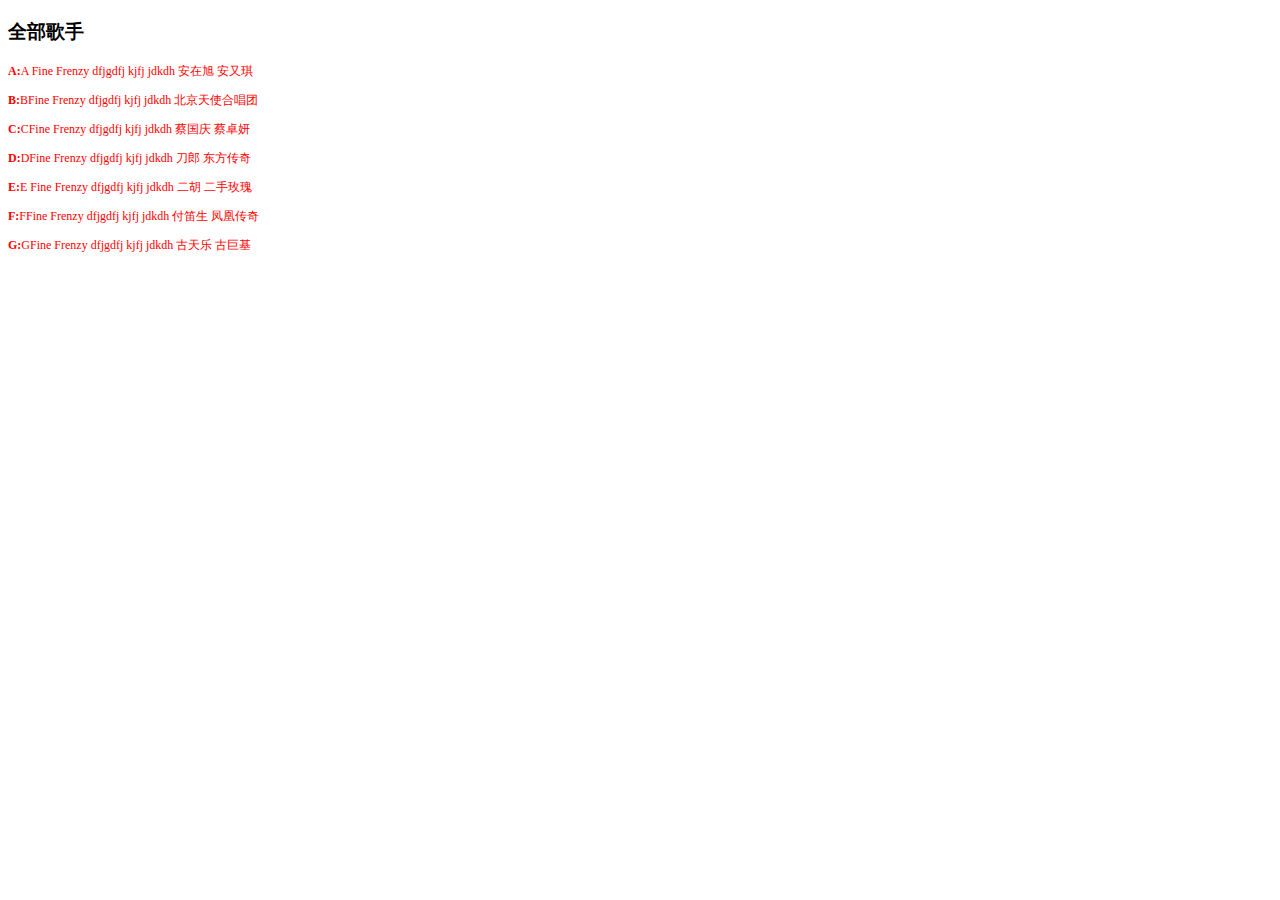
<file: index.html>
<!DOCTYPE html>
<html>
	<head>
		<meta charset="utf-8" />
		<title></title>
		<link rel="stylesheet" href="css/index.css" />
	</head>
	<body>
		<!--第一题-->
		<p><h3>全部歌手</h3></p>
		<p><span>A:</span>A Fine Frenzy dfjgdfj kjfj jdkdh 安在旭  安又琪 </p>
		<p><span>B:</span>BFine Frenzy dfjgdfj kjfj jdkdh 北京天使合唱团  </p>
		<p><span>C:</span>CFine Frenzy dfjgdfj kjfj jdkdh 蔡国庆   蔡卓妍 </p>
		<p><span>D:</span>DFine Frenzy dfjgdfj kjfj jdkdh 刀郎 东方传奇</p>
		<p><span>E:</span>E Fine Frenzy dfjgdfj kjfj jdkdh 二胡 二手玫瑰 </p>
		<p><span>F:</span>FFine Frenzy dfjgdfj kjfj jdkdh 付笛生 凤凰传奇 </p>
		<p><span>G:</span>GFine Frenzy dfjgdfj kjfj jdkdh 古天乐 古巨基 </p>
		
		
	</body>
</html>
</file>
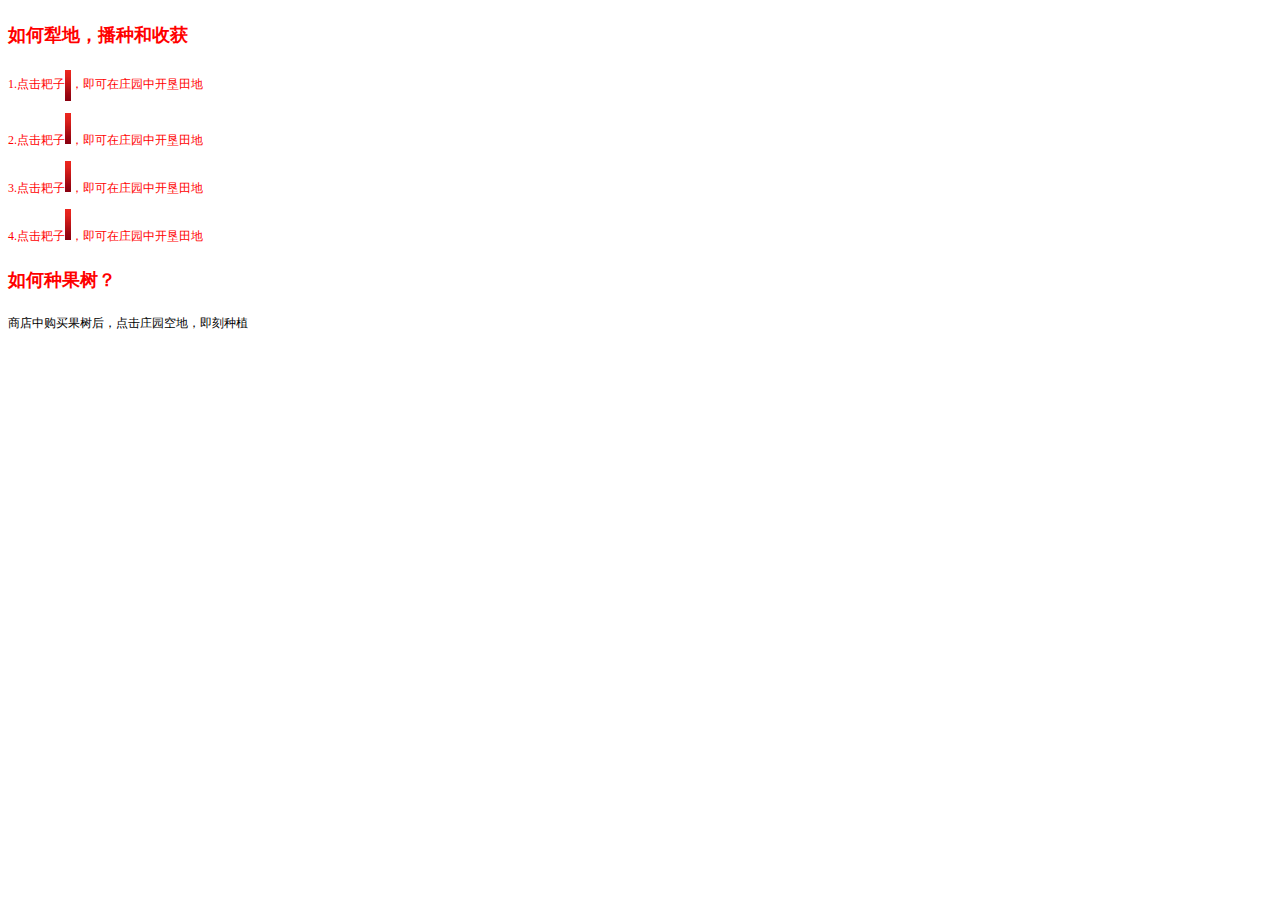
<file: dierti.html>
<!DOCTYPE html>
<html>
	<head>
		<meta charset="UTF-8">
		<title></title>
		<link rel="stylesheet" href="css/dierti.css" />
	</head>
	<body>
		<!--第二题-->
		<h2>如何犁地，播种和收获</h2>
		<p id="a">1.点击耙子<img src="img/abg.gif" id="a">，即可在庄园中开垦田地</p>
		<p id="a">2.点击耙子<img src="img/abg.gif">，即可在庄园中开垦田地</p>
		<p id="a">3.点击耙子<img src="img/abg.gif">，即可在庄园中开垦田地</p>
		<p id="a">4.点击耙子<img src="img/abg.gif">，即可在庄园中开垦田地</p>
	    <h2>如何种果树？</h2>
	    <p id="b">商店中购买果树后，点击庄园空地，即刻种植</p>
	</body>
</html>
</file>
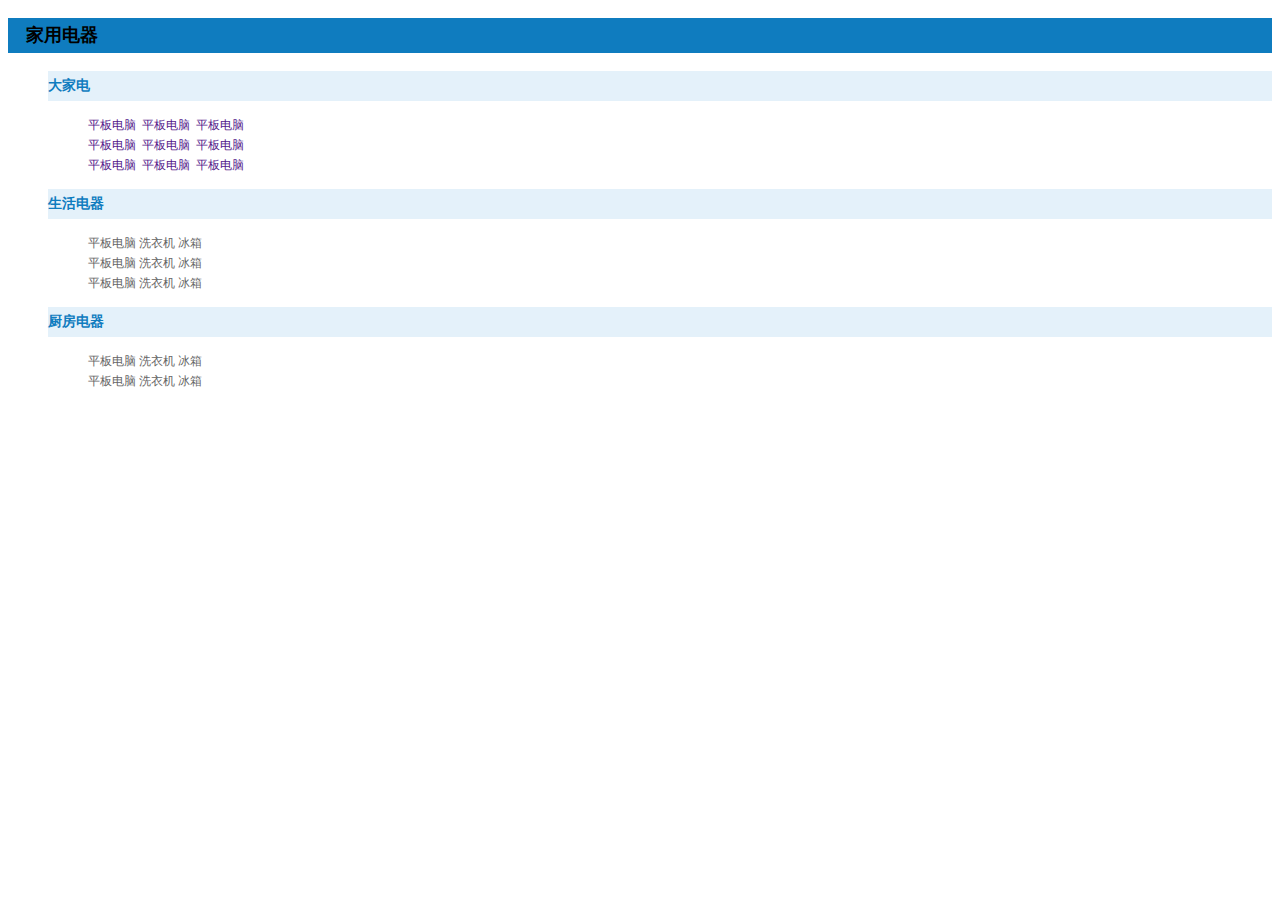
<file: disanti.html>
<!DOCTYPE html>
<html>
	<head>
		<meta charset="UTF-8">
		<title></title>
		<link rel="stylesheet" href="css/disanti.css" />
	</head>
	<body>
		<p class="j">家用电器</p>
		<ul>
		<p class="r">大家电</p>
		<ul id="w">
		<li><a href="">平板电脑</a>&nbsp;&nbsp;<a href="">平板电脑</a>&nbsp;&nbsp;<a href="">平板电脑</a></li>
		<li><a href="">平板电脑</a>&nbsp;&nbsp;<a href="">平板电脑</a>&nbsp;&nbsp;<a href="">平板电脑</a></li>
        <li><a href="">平板电脑</a>&nbsp;&nbsp;<a href="">平板电脑</a>&nbsp;&nbsp;<a href="">平板电脑</a></li>
  		</ul>
        <p class="r">生活电器</p>
		<ul id="w">
		<li>平板电脑&nbsp;洗衣机&nbsp;冰箱</li>
		<li>平板电脑&nbsp;洗衣机&nbsp;冰箱</li>
        <li>平板电脑&nbsp;洗衣机&nbsp;冰箱</li>
  		</ul>
        <p class="r">厨房电器</p>
        <ul id="w">
		<li>平板电脑&nbsp;洗衣机&nbsp;冰箱</li>
		<li>平板电脑&nbsp;洗衣机&nbsp;冰箱</li>
        </ul>
        </ul>
	</body>
</html>
</file>
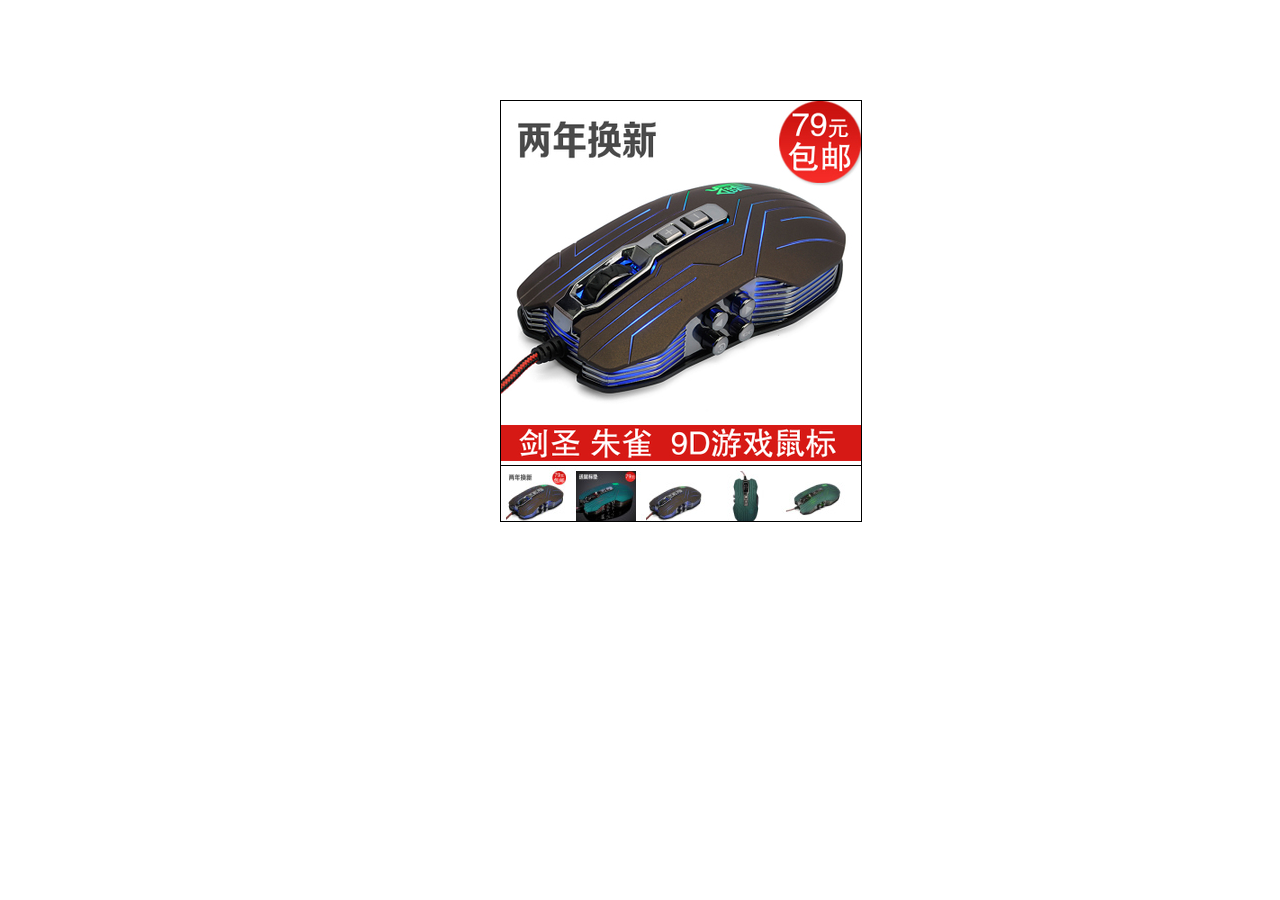
<file: ktzy.html>
<!DOCTYPE html>
<html>
	<head>
		<meta charset="UTF-8">
		<title></title>
		<!--<link rel="stylesheet" type="text/css" href="css/ktzy.css"/>-->
	</head>
	<!--<body>
		<table class="a" border="1px" cellpadding="1px"cellspacing="0px" >
			<tr>
				<td>女靴</td>
				<td rowspan="9"><img src="img/男靴.jpg"</td>
				<td>男包</td>
			</tr>
			<tr><td>女靴</td><td>男包</td></tr>
			<tr><td>女靴</td><td>男包</td></tr>
			<tr><td>女靴</td><td>男包</td></tr>
			<tr><td>女靴</td><td>男包</td></tr>
			<tr><td>女靴</td><td>男包</td></tr>
			<tr><td>女靴</td><td>男包</td></tr>
			<tr><td>女靴</td><td>男包</td></tr>
			
		</table>
		
	</body>-->
	<!--<style type="text/css">
		*{
			margin:0;
			padding:0 ;
		}
		ul{
			list-style: none;
			float: left;
		}
		.box{
			width: 300px;
			height: 250px;
			border: 1px solid pink; 
			overflow: hidden;
			margin: 100px auto;
		}
		a{
			text-decoration: blink;
			background:url(img/lili.jpg);
		}
		#left li a,#right li a{
			font-size: 13px;
			color: black;
			height: 27px;
			width: 48px;
			display: block;
			text-align: center;
			line-height: 27px;
			border-bottom:1px solid pink ;
		}
		#left li a:hover,#right li a:hover{
			background: url(img/abg.gif);
		}
		#center{
			border-left: 1px solid pink;
			border-right: 1px solid pink;
		}
	</style>
	<body>
		<div class="box">
			<ul id="left">
				<li><a href="#">女靴</a></li>
				<li><a href="#">雪地靴</a></li>
				<li><a href="#">冬裙</a></li>
				<li><a href="#">呢大衣</a></li>
				<li><a href="#">毛衣</a></li>
				<li><a href="#">棉被</a></li>
				<li><a href="#">女裤</a></li>
				<li><a href="#">羽绒服</a></li>
				<li><a href="#">牛仔裤</a></li>
			</ul>
			<ul id="center">
				<li><a href="#"><img src="img/男靴.jpg"></a></li>
				
			</ul>
			<ul id="right">
				<li><a href="#">女包</a></li>
				<li><a href="#">男包</a></li>
				<li><a href="#">登山鞋</a></li>
				<li><a href="#">皮带</a></li>
				<li><a href="#">围巾</a></li>
				<li><a href="#">皮衣</a></li>
				<li><a href="#">男毛衣</a></li>
				<li><a href="#">男棉服</a></li>
				<li><a href="#">男靴</a></li>
			</ul>
		</div>
	</body>-->
	<style type="text/css">
		*{
			list-style: none;
			margin: 0;
			padding: 0;
		}
		.box1{
			width: 360px;
			height: 420px;
			overflow: hidden;
			position: relative;
			left:500px ;
			top: 100px;
			border:1px solid black;
		}
		#right li{
		   
			float: left;
		}
		#right li :hover{
			border: 1px solid black;
		}
		
		#ul li img{
			float: left;
		}
		.box3{
			border-top:1px solid black ;
		}
		
	</style>
	<body>
		<div class="box1">
			<div class="box2">
				<ul id="left">
					<li><img src="img/01big.jpg"</li>
				</ul>
			</div>
			<div class="box3">
				<ul id="right">
					<li><img src="img/01.jpg"</li>
					<li><img src="img/02.jpg"</li>
					<li><img src="img/03.jpg"</li>
					<li><img src="img/04.jpg"</li>
					<li><img src="img/05.jpg"</li>
				</ul>
			</div>
		</div>
	</body>
</html>
</file>
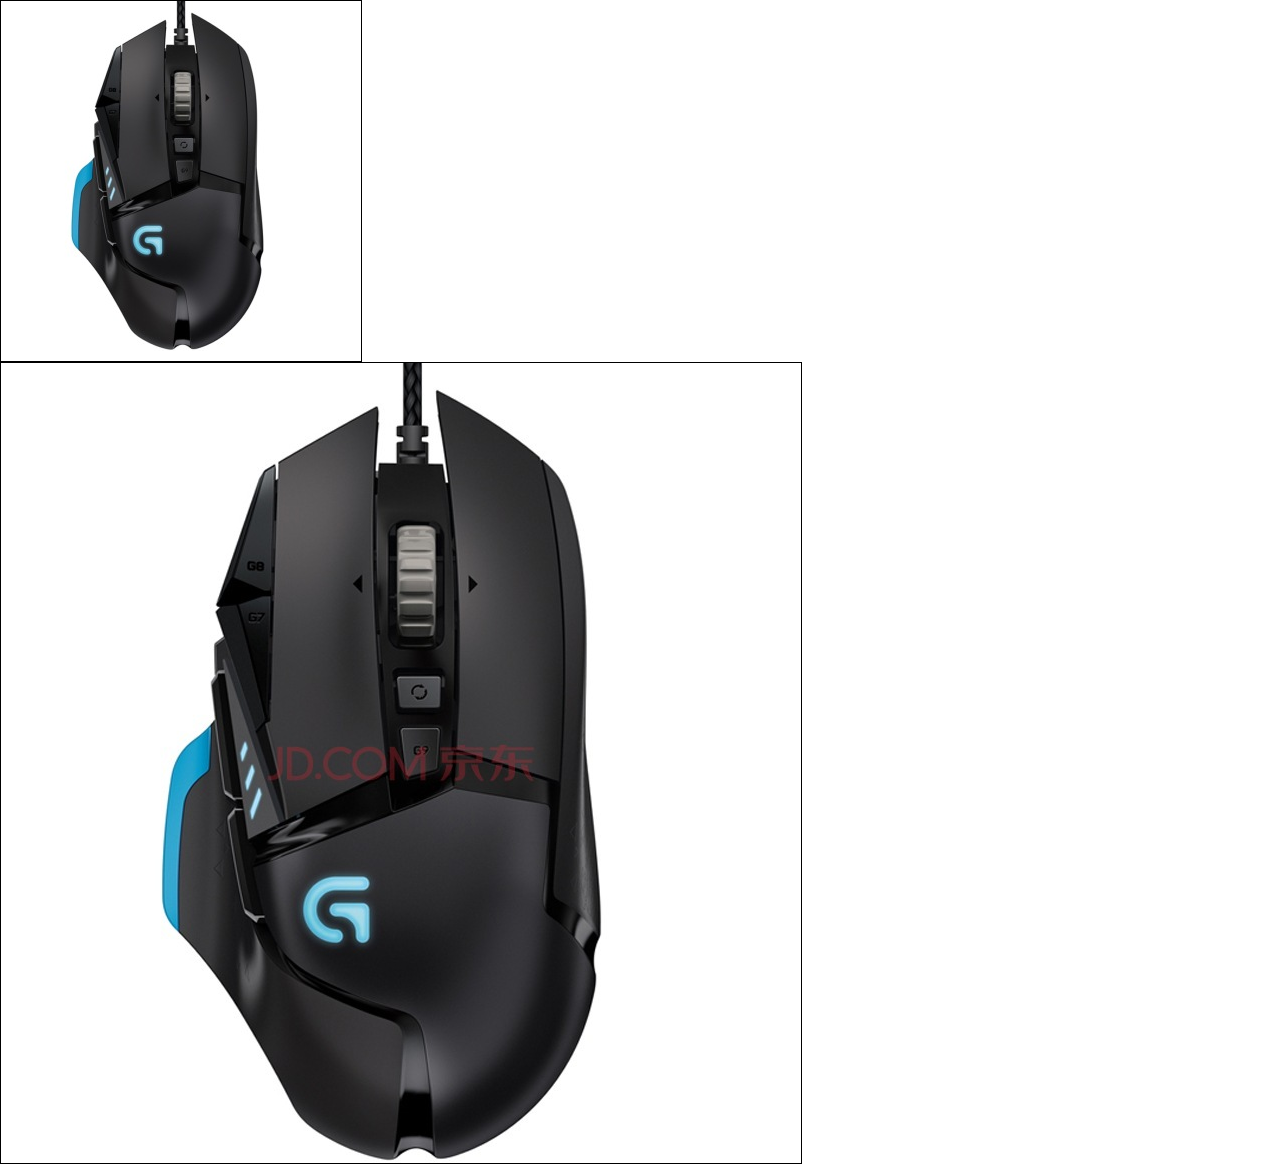
<file: shubiao.html>
<!DOCTYPE html>
<html>
	<head>
		<meta charset="UTF-8">
		<title></title>
	</head>
	<style type="text/css">
		*{
			margin: 0;
			padding: 0;
		}
		.box1{
			width: 360px;
			height: 360px;
			border: 1px solid black;
		}
		.box3{
			width: 800px;
			height: 800px;
			border: 1px solid black;
		}
		
	</style>
	<body>
		<div class="box">
			<div class="box1">
				<ul>
					<li><img src="img/001.jpg"></li>
				</ul>
				<div class="box2"></div>
			</div>
			<div class="box3">
				<ul>
					<li><img src="img/0001.jpg"></li>
				</ul>
			</div>
		</div>
	</body>
</html>
</file>
<file: css/index.css>
p{
	font-size: 12px;
	font-family: "微软雅黑";
	color: red;
}
span{
	font-weight:bold;
}
</file>
<file: css/dierti.css>
h2{
	font-size: 18px;
	color: red;
	line-height:40px ;
    font-weight:bold;
}
#a{
	font-size: 12px;
	color: red;
	vertical-align: middle;
}
#b{
	font-size: 12px;
	color:black;
}
</file>
<file: css/disanti.css>
.j{
	
	font-size:18px ;
	font-weight: bold;
	line-height: 35px;
	background-color:#0f7cbf;
	text-indent: 1em;
}
#w{
	list-style: none;
	font-size: 12px;
	line-height: 20px;
	color: #666666;
}
.r{
	font-size:14px ;
	font-weight: bold;
	line-height: 30px;
	background-color: #e4f1fa;
	color:#0f7cbf ;
}
a:hover{
	color:#F60 ;
	text-decoration:underline;
	
}
a{
	text-decoration: none;
}
</file>
<file: css/ktzy.css>
.a{
	list-style: none;
	font-size: 13px;
	border-color:blanchedalmond ;
	float: none;
	rela
}

td{
	text-align: center;
	background-color:peachpuff;
}
</file>
